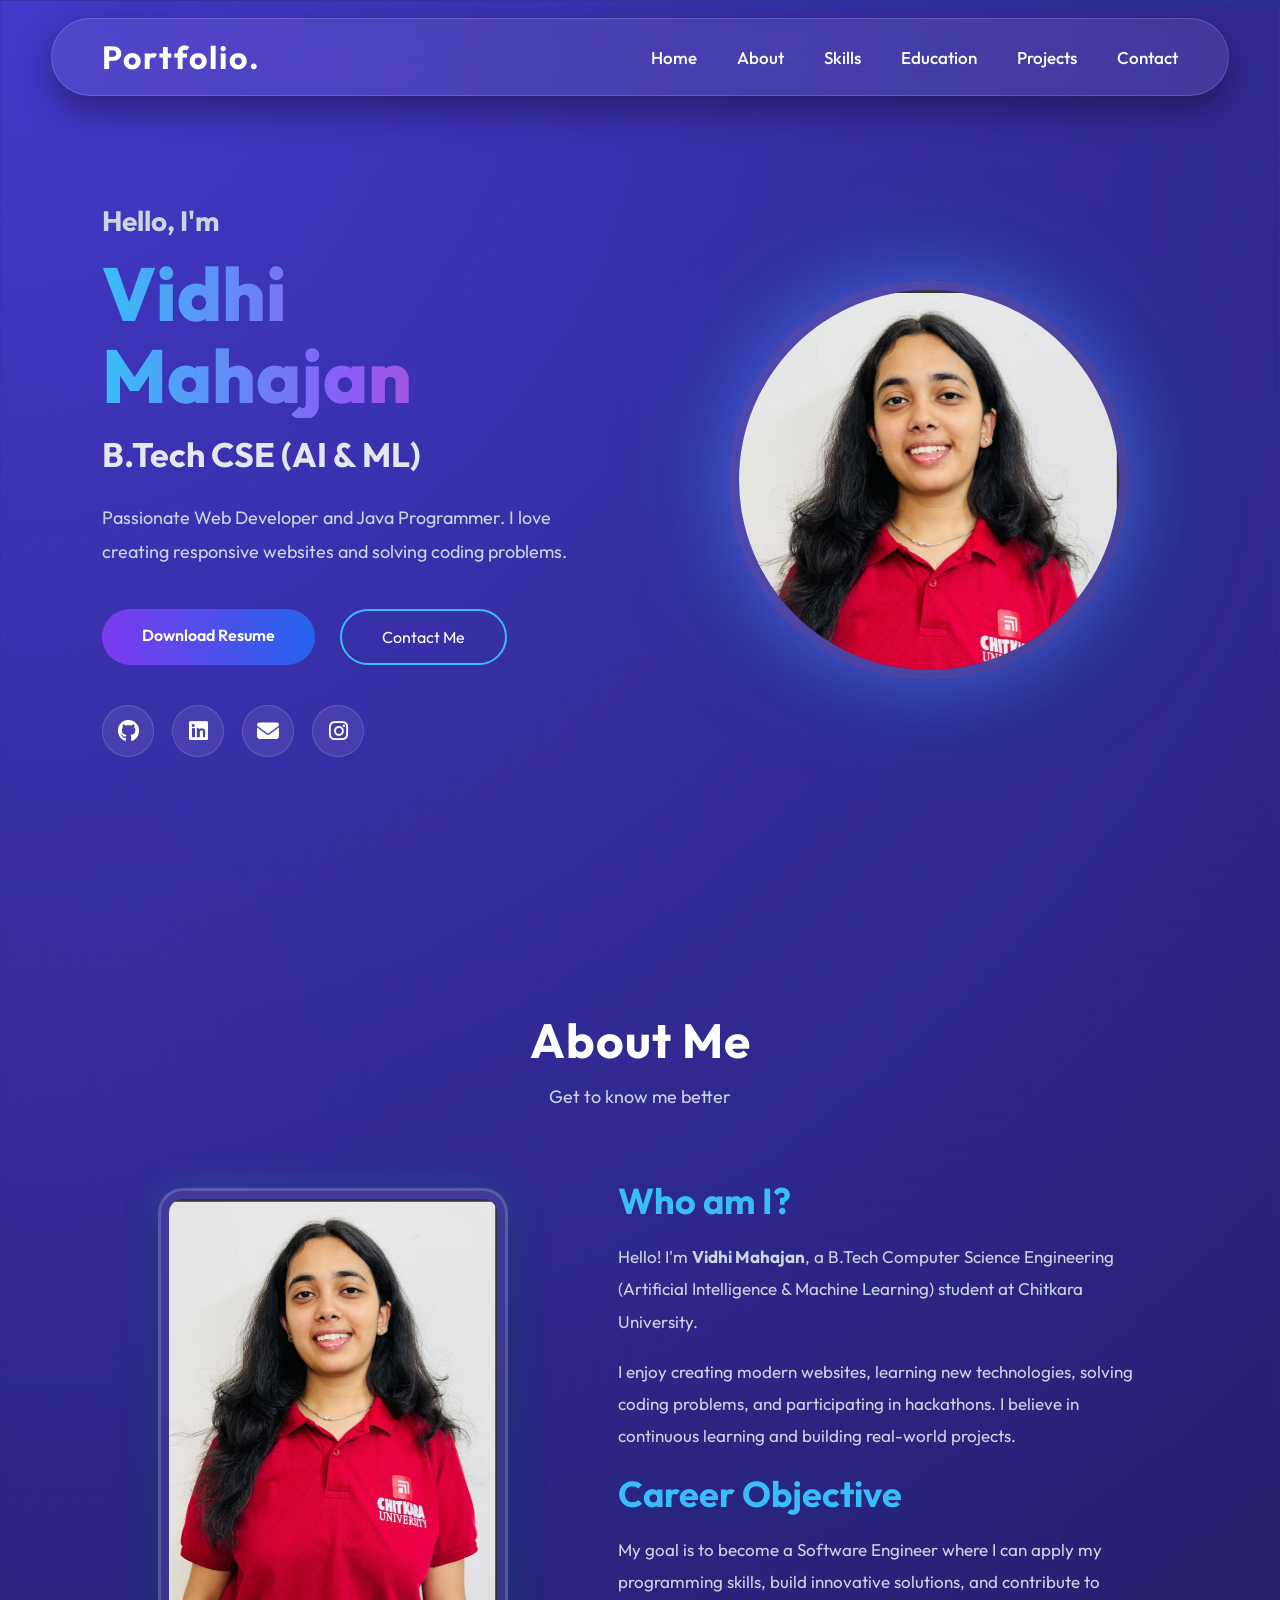
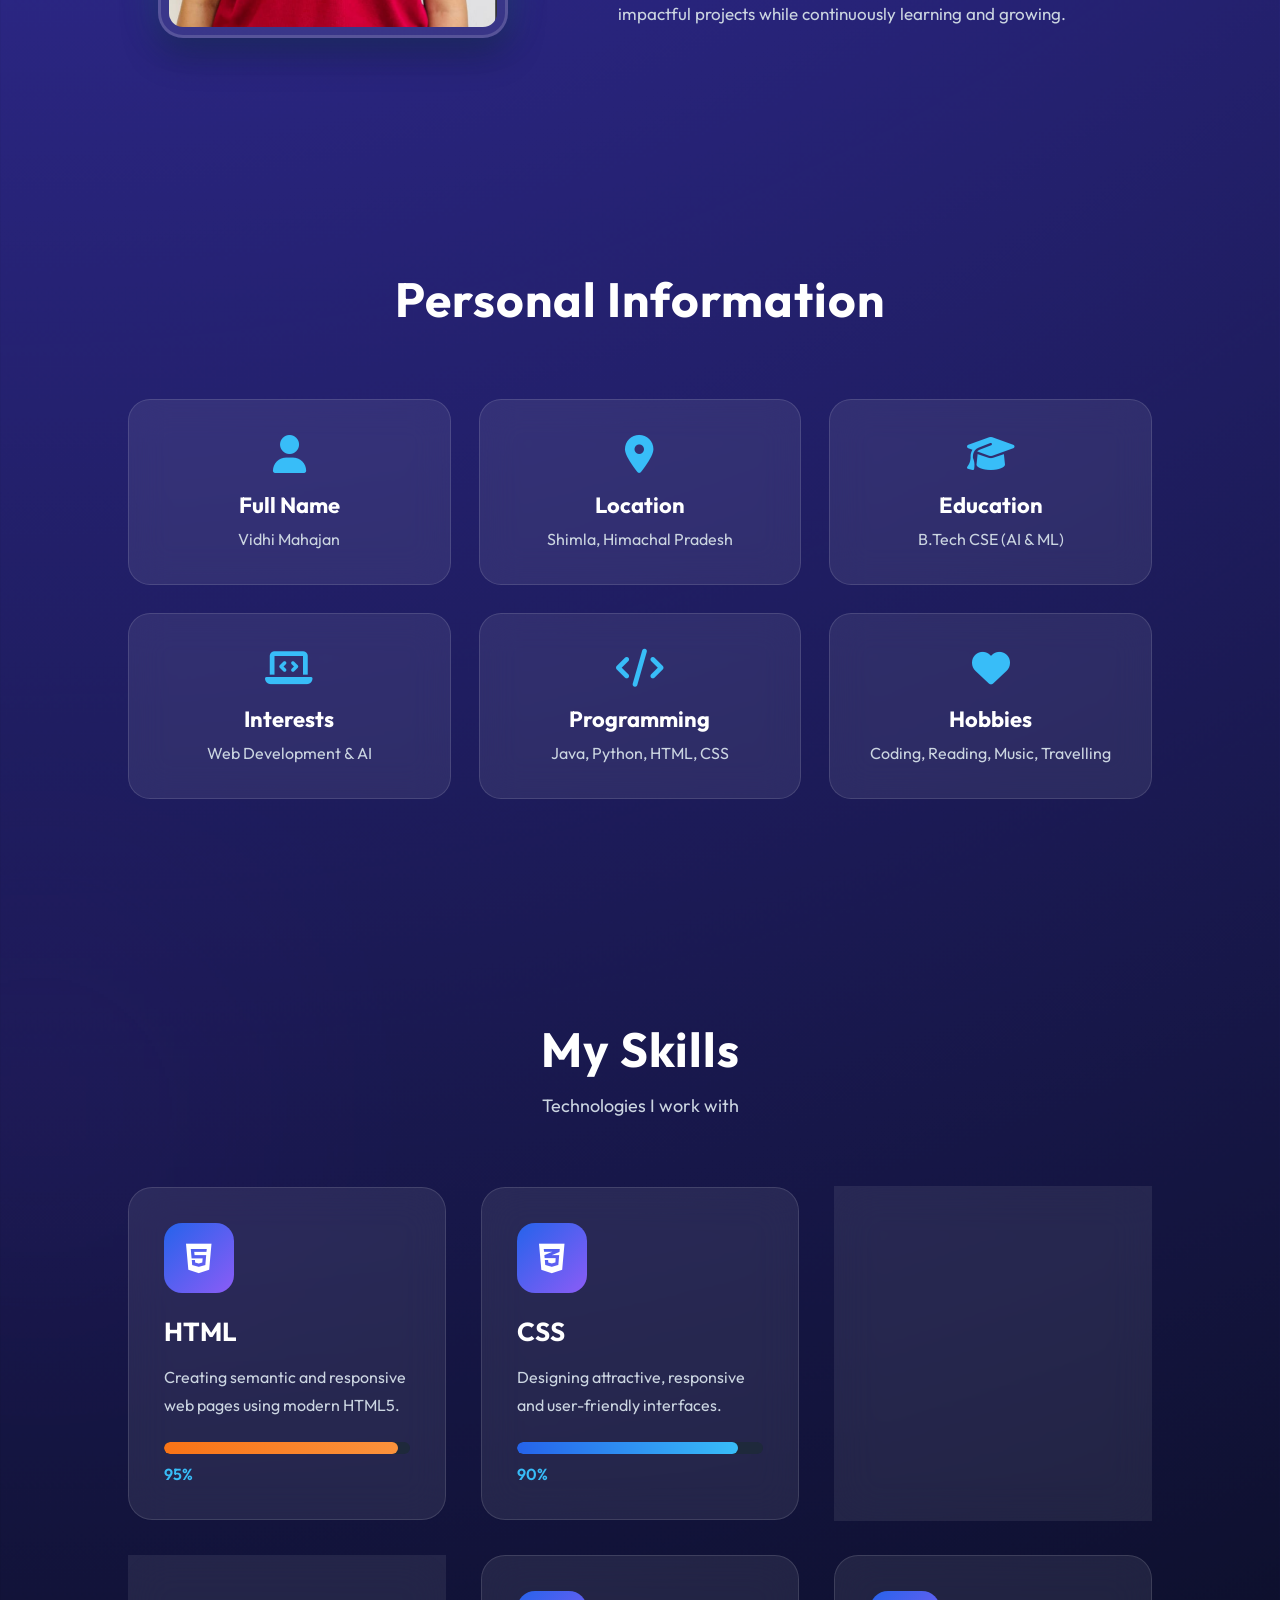
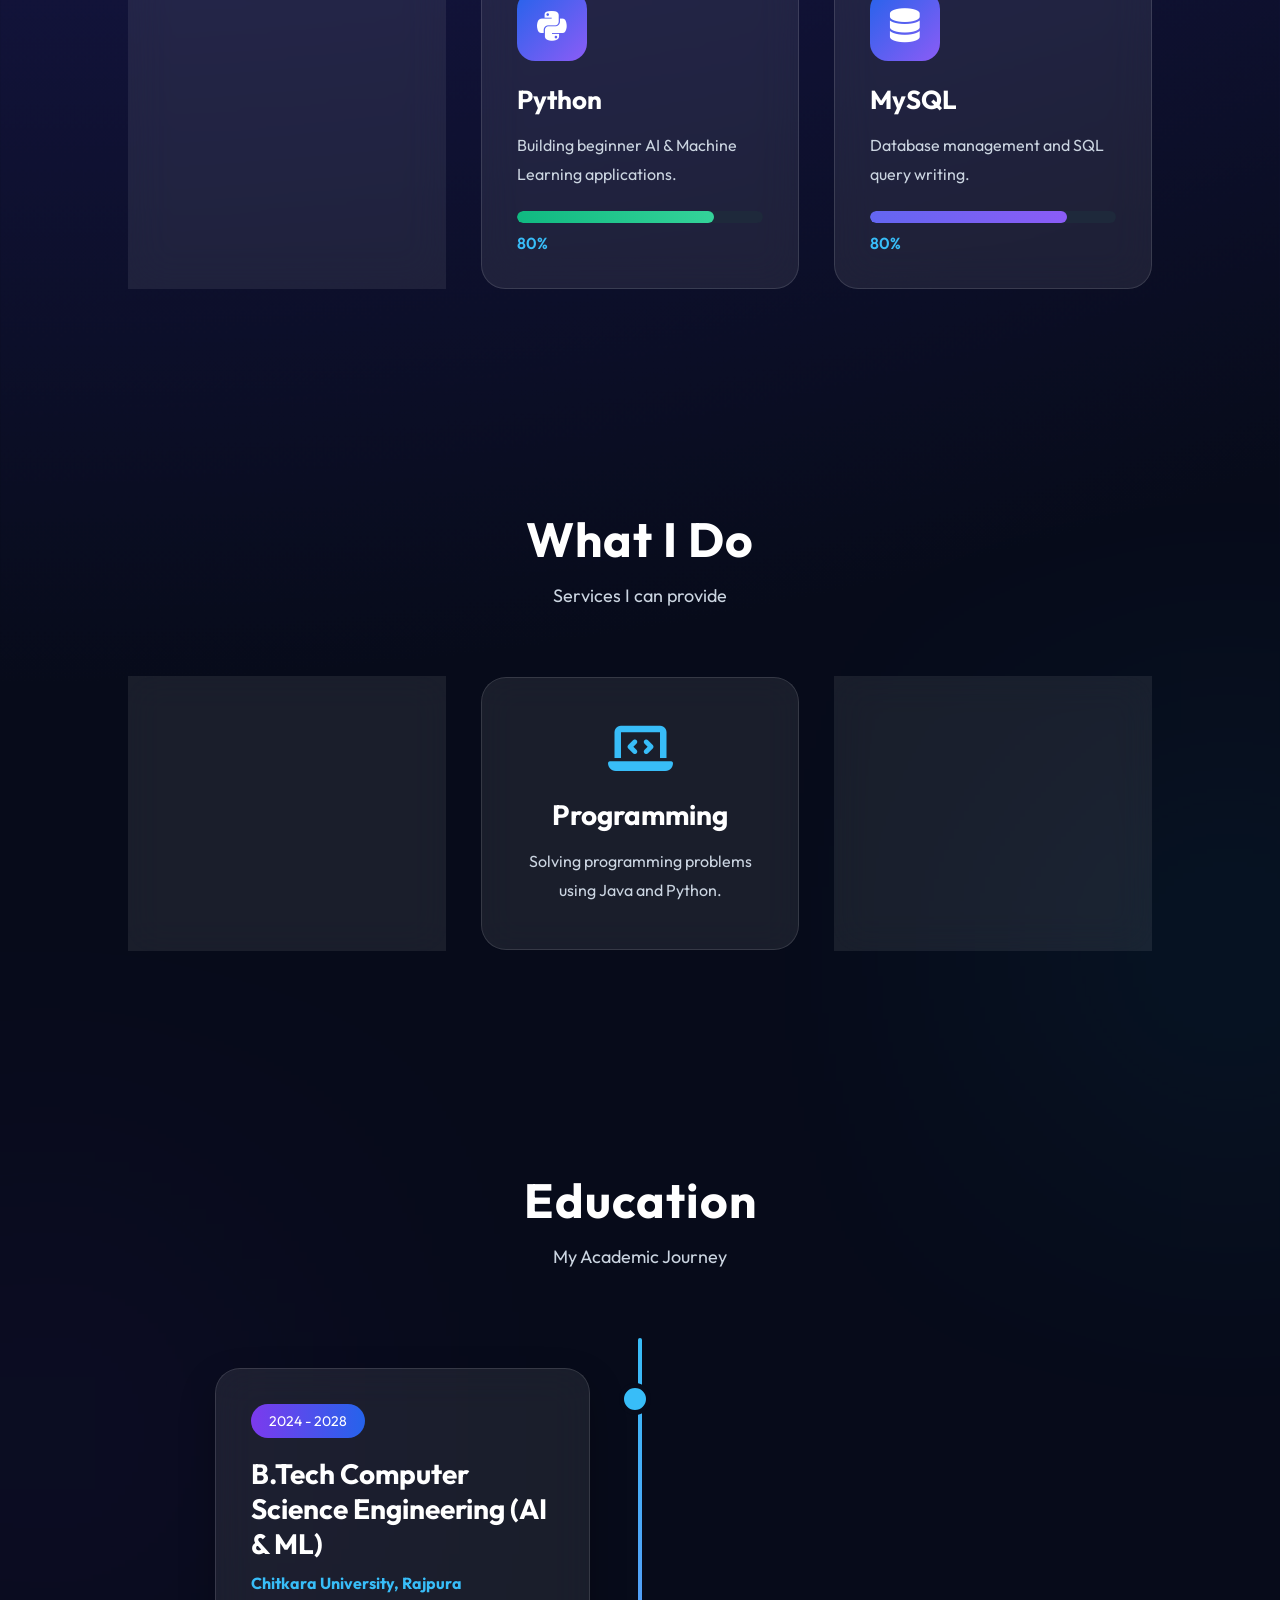
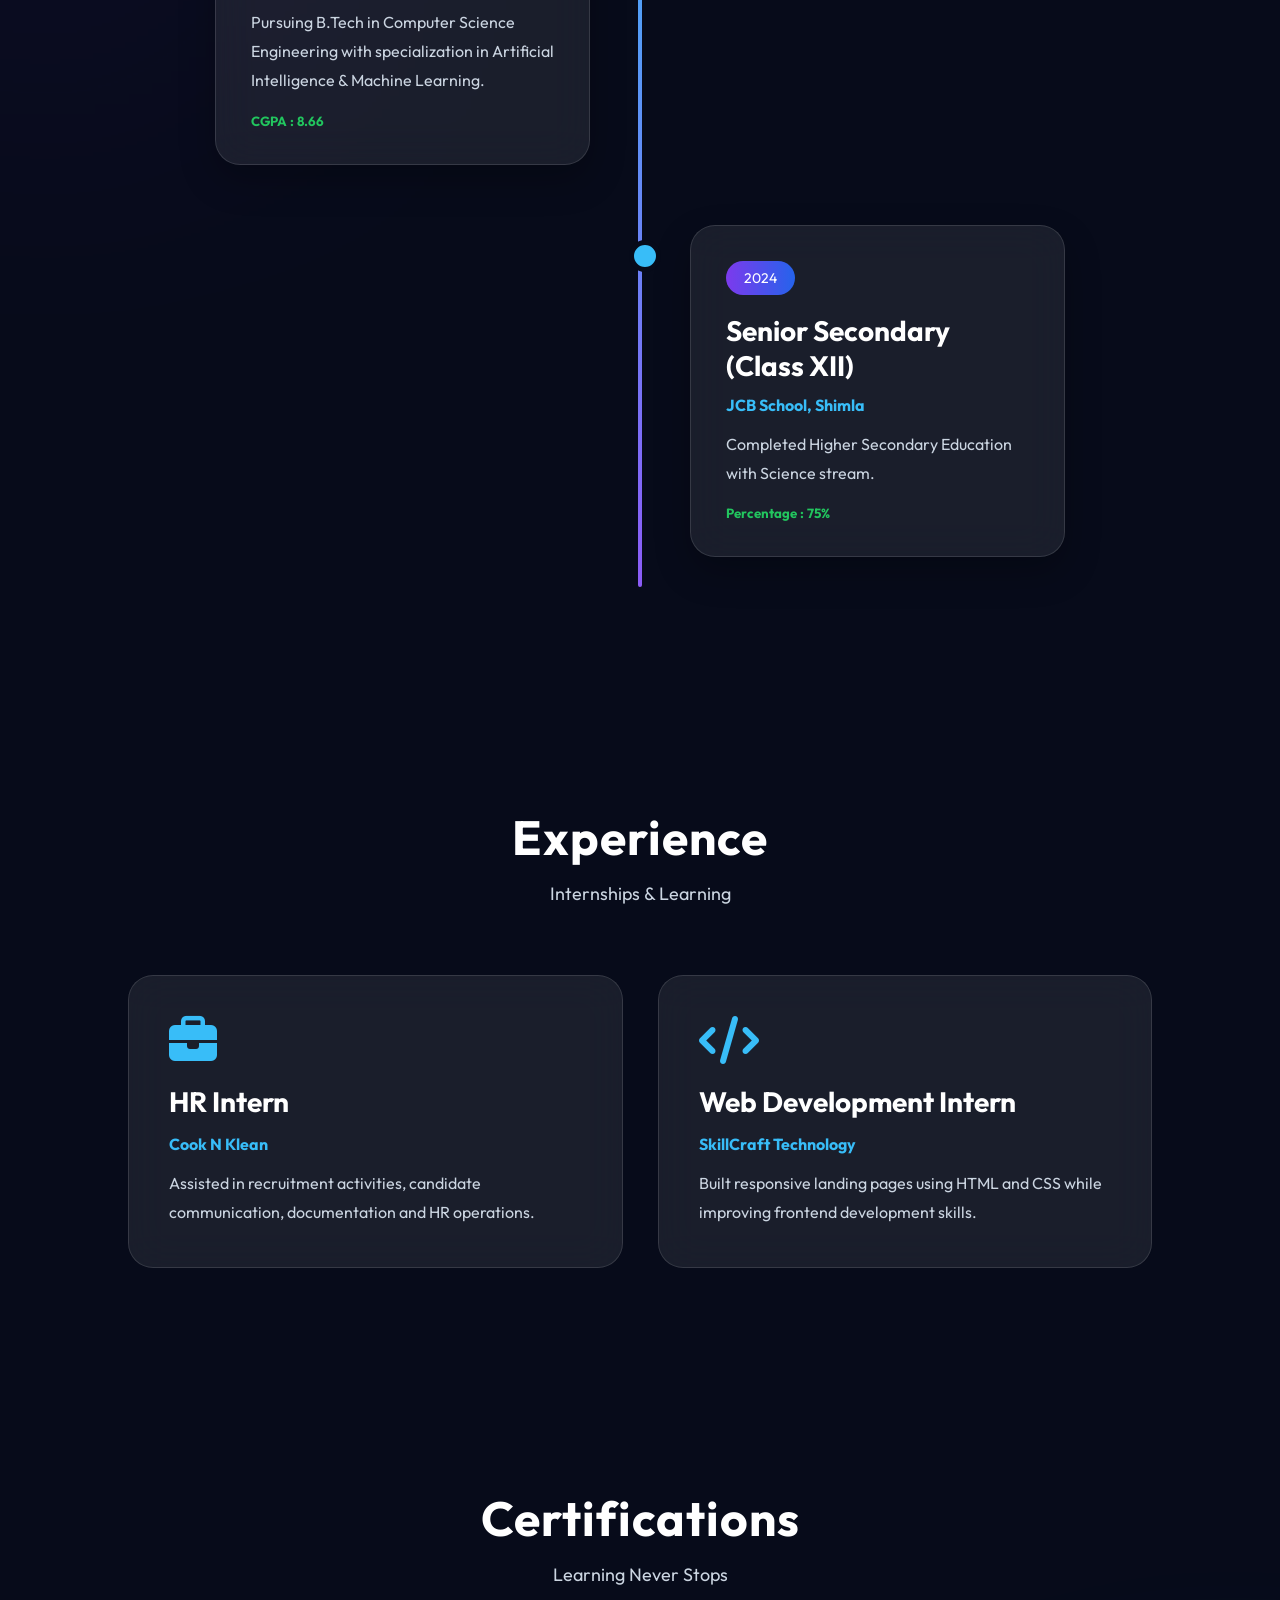
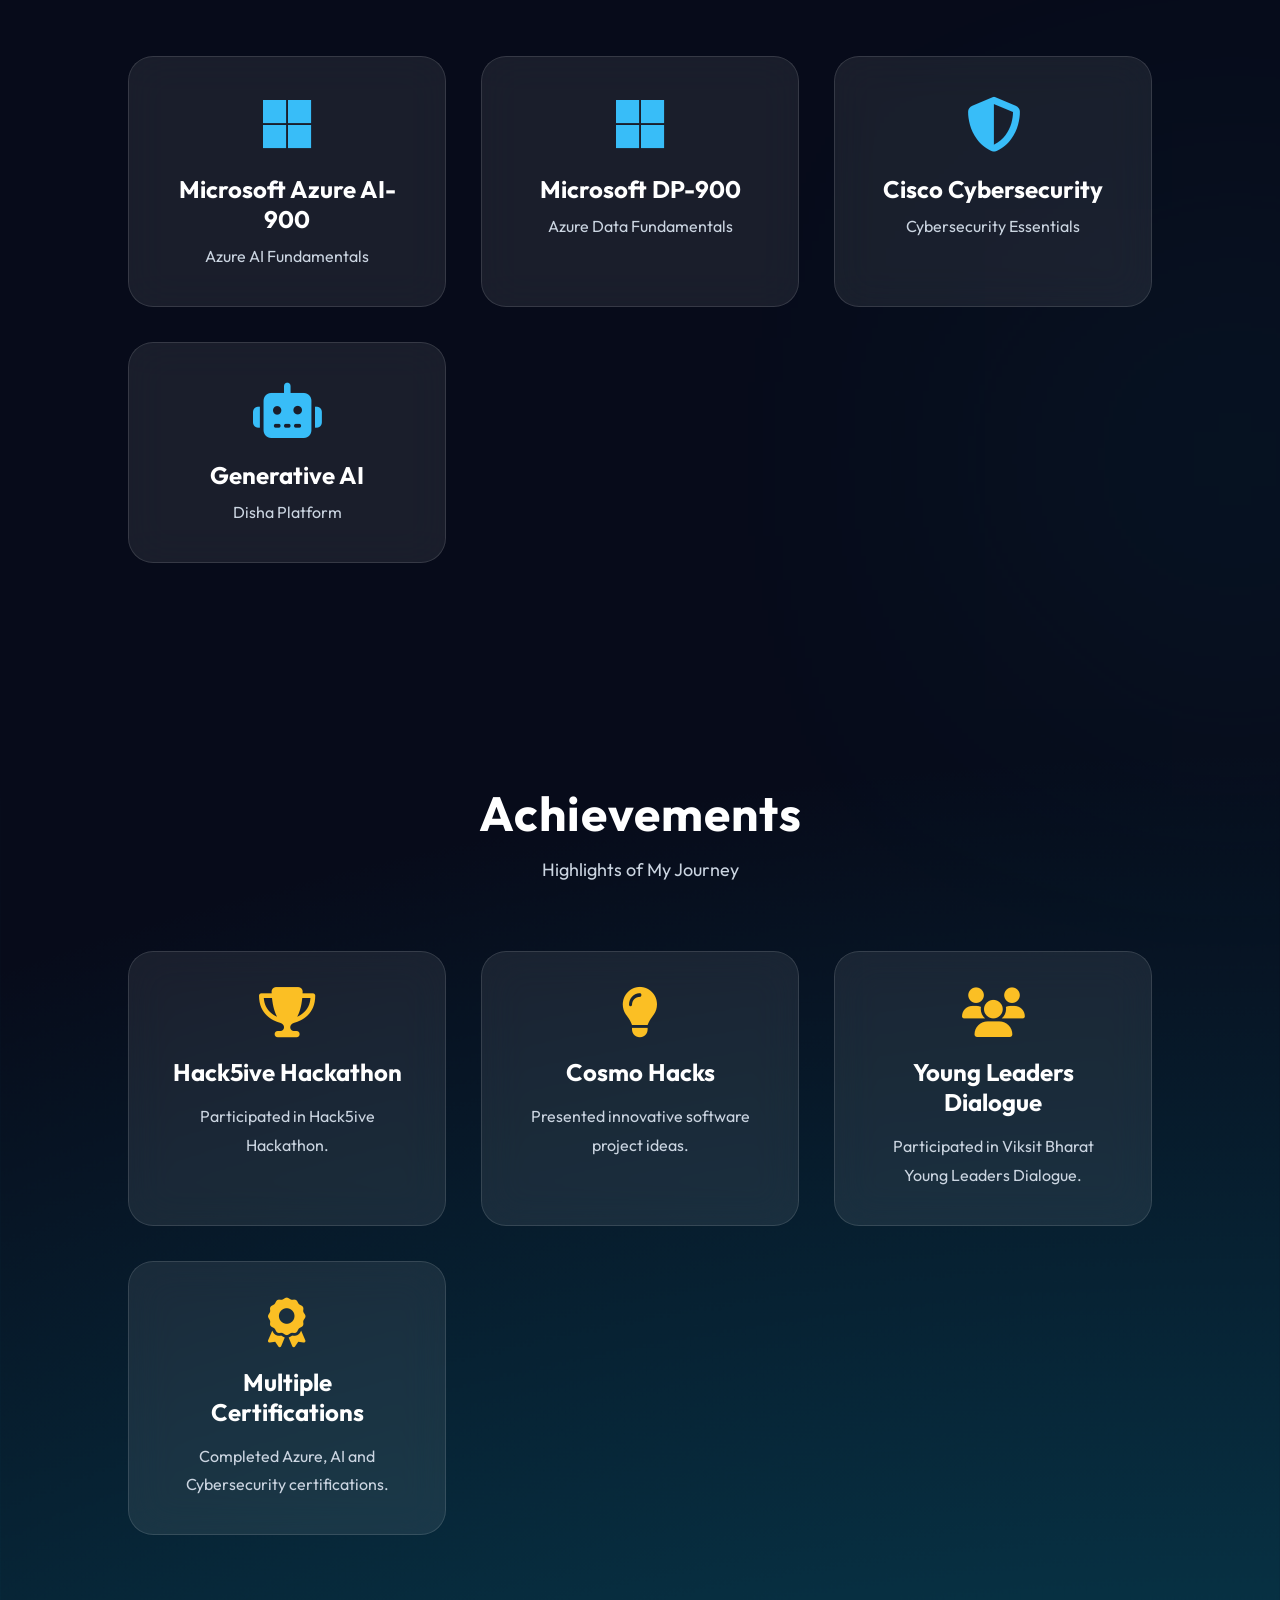
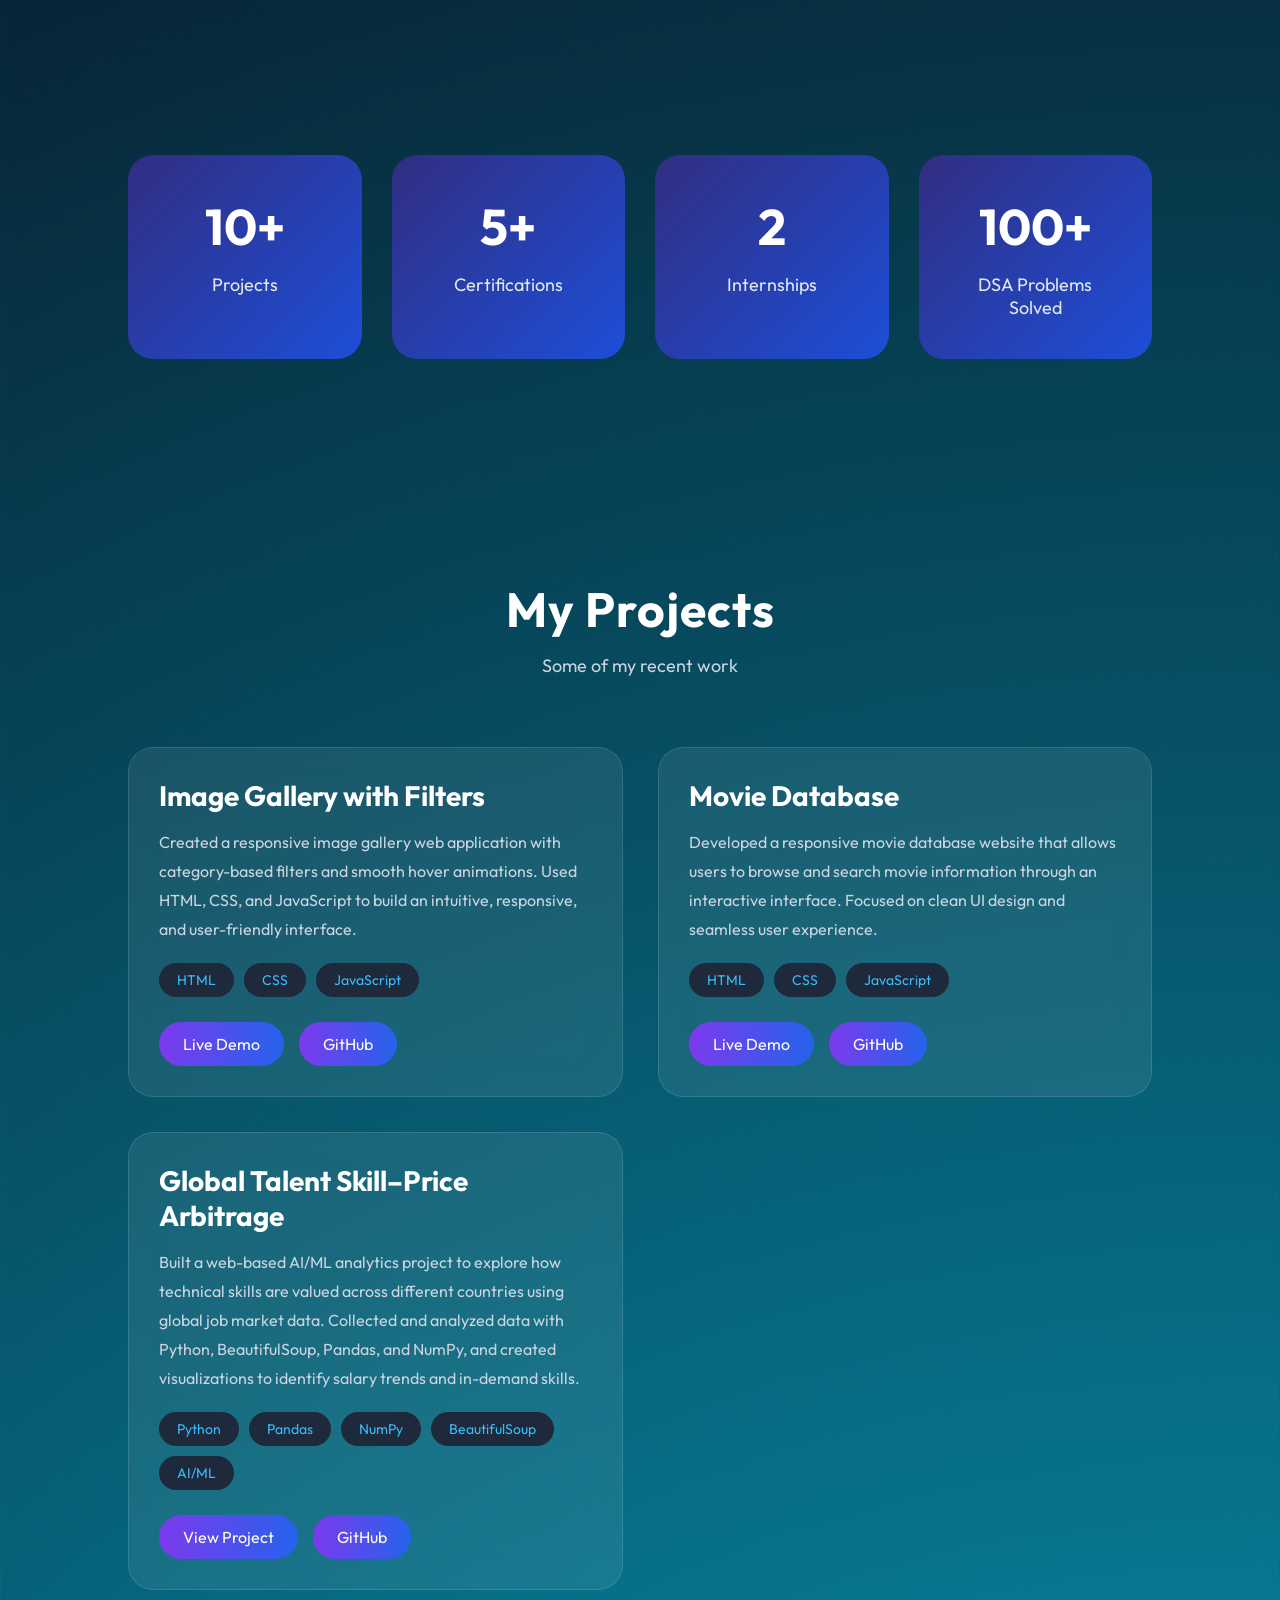
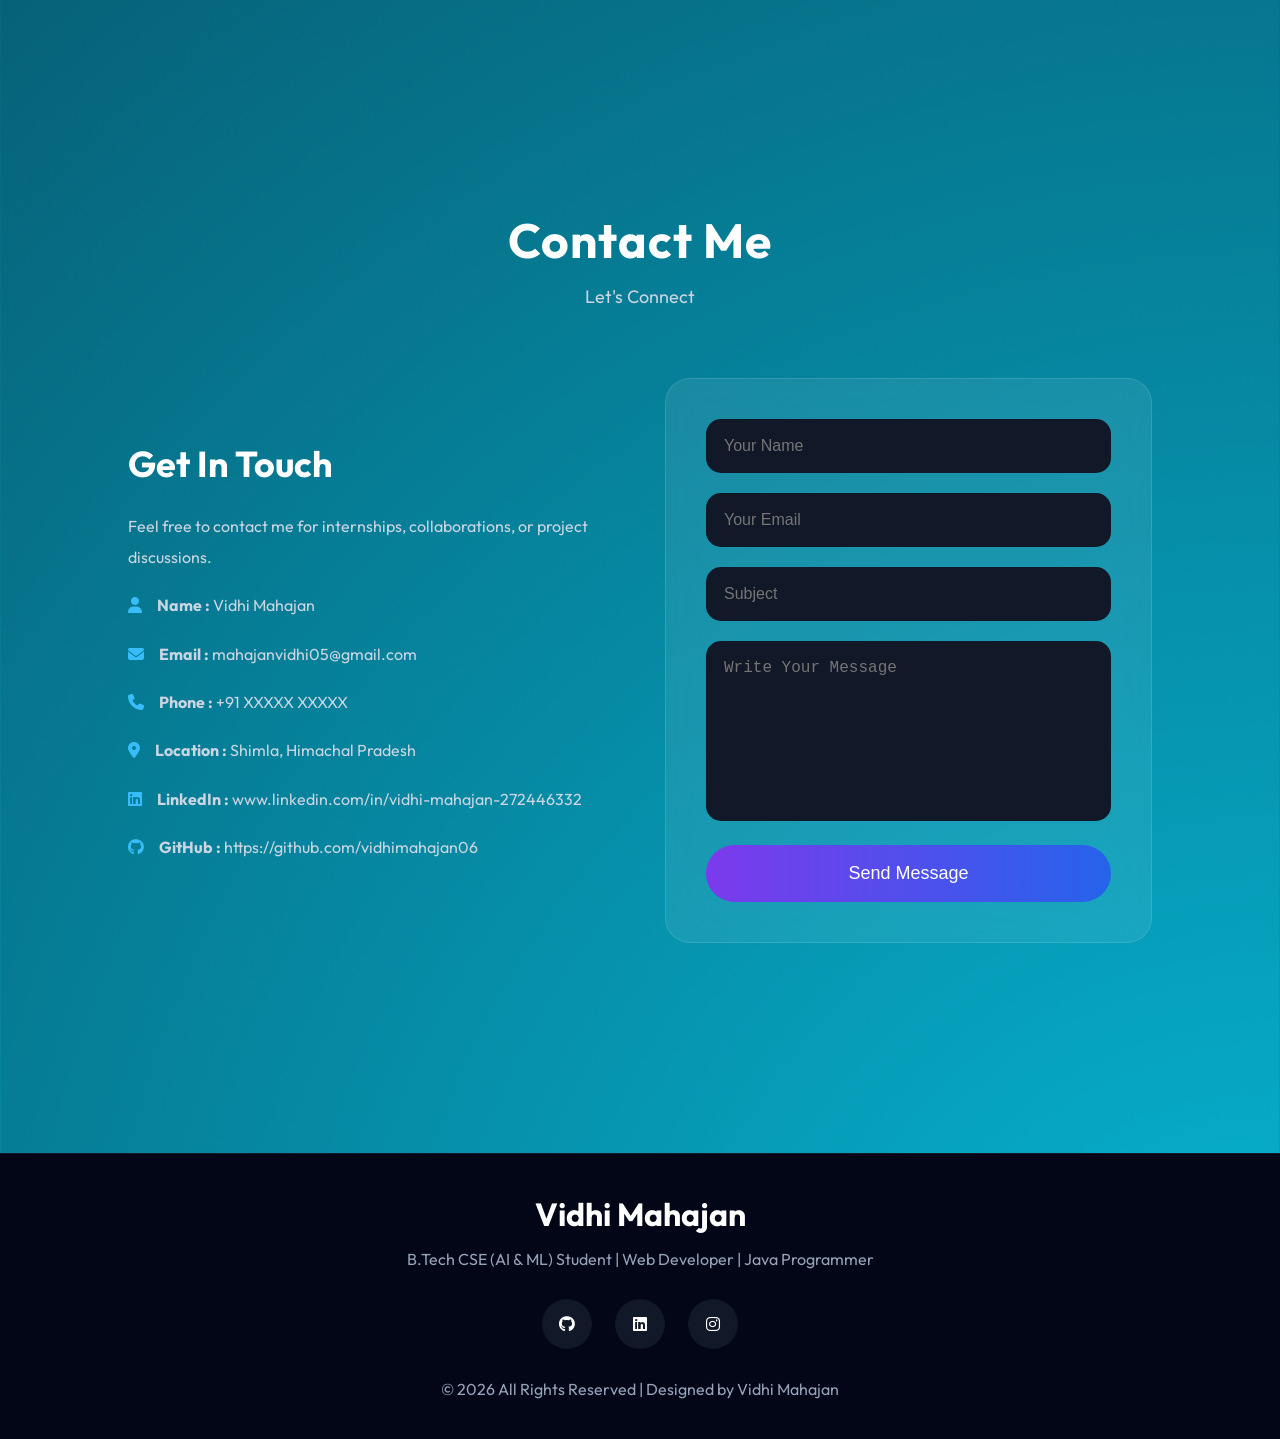
<file: Assignment/assignment1/index.html>
<!DOCTYPE html>
<html lang="en">
<head>
    <meta charset="UTF-8">
    <meta name="viewport" content="width=device-width, initial-scale=1.0">
    <title>Vidhi Mahajan | Portfolio</title>

    <!-- CSS -->
    <link rel="stylesheet" href="style.css">

    <!-- Google Font -->
    <link href="https://fonts.googleapis.com/css2?family=Poppins:wght@300;400;500;600;700&display=swap" rel="stylesheet">

    <!-- Font Awesome -->
    <link rel="stylesheet"
    href="https://cdnjs.cloudflare.com/ajax/libs/font-awesome/6.5.2/css/all.min.css">

</head>
<body>

<!-- ================= NAVBAR ================= -->

<header>

    <nav class="navbar">

        <h2 class="logo">Portfolio.</h2>

        <ul>

            <li><a href="#home">Home</a></li>

            <li><a href="#about">About</a></li>

            <li><a href="#skills">Skills</a></li>

            <li><a href="#education">Education</a></li>

            <li><a href="#projects">Projects</a></li>

            <li><a href="#contact">Contact</a></li>

        </ul>

    </nav>

</header>

<!-- ================= HERO ================= -->

<section class="hero" id="home">

<div class="hero-text">

<h3>Hello, I'm</h3>

<h1>Vidhi Mahajan</h1>

<h2>B.Tech CSE (AI & ML)</h2>

<p>

Passionate Web Developer and Java Programmer.
I love creating responsive websites and solving coding problems.

</p>

<div class="buttons">

<a href="resumedocx.pdf" class="btn">Download Resume</a>

<a href="#contact" class="btn2">Contact Me</a>

</div>

<div class="social">

<a href="#"><i class="fab fa-github"></i></a>

<a href="#"><i class="fab fa-linkedin"></i></a>

<a href="#"><i class="fas fa-envelope"></i></a>

<a href="#"><i class="fab fa-instagram"></i></a>

</div>

</div>

<div class="hero-image">

<img src="me2.png" alt="Profile">

</div>

</section>
<!-- ================= ABOUT SECTION ================= -->

<section class="about" id="about">

    <div class="section-title">
        <h2>About Me</h2>
        <p>Get to know me better</p>
    </div>

    <div class="about-container">

        <!-- Left Side -->
        <div class="about-image">

            <img src="me2.png" alt="Profile Picture">

        </div>

        <!-- Right Side -->
        <div class="about-content">

            <h3>Who am I?</h3>

            <p>
                Hello! I'm <strong>Vidhi Mahajan</strong>, a B.Tech Computer Science
                Engineering (Artificial Intelligence & Machine Learning) student at
                Chitkara University.
            </p>

            <p>
                I enjoy creating modern websites, learning new technologies,
                solving coding problems, and participating in hackathons.
                I believe in continuous learning and building real-world projects.
            </p>

            <h3>Career Objective</h3>

            <p>
                My goal is to become a Software Engineer where I can apply my
                programming skills, build innovative solutions, and contribute to
                impactful projects while continuously learning and growing.
            </p>

        </div>

    </div>

</section>

<!-- ================= PERSONAL INFORMATION ================= -->

<section class="info">

    <div class="section-title">
        <h2>Personal Information</h2>
    </div>

    <div class="info-container">

        <div class="info-box">
            <i class="fa-solid fa-user"></i>
            <h3>Full Name</h3>
            <p>Vidhi Mahajan</p>
        </div>

        <div class="info-box">
            <i class="fa-solid fa-location-dot"></i>
            <h3>Location</h3>
            <p>Shimla, Himachal Pradesh</p>
        </div>

        <div class="info-box">
            <i class="fa-solid fa-graduation-cap"></i>
            <h3>Education</h3>
            <p>B.Tech CSE (AI & ML)</p>
        </div>

        <div class="info-box">
            <i class="fa-solid fa-laptop-code"></i>
            <h3>Interests</h3>
            <p>Web Development & AI</p>
        </div>

        <div class="info-box">
            <i class="fa-solid fa-code"></i>
            <h3>Programming</h3>
            <p>Java, Python, HTML, CSS</p>
        </div>

        <div class="info-box">
            <i class="fa-solid fa-heart"></i>
            <h3>Hobbies</h3>
            <p>Coding, Reading, Music, Travelling</p>
        </div>

    </div>

</section>
<!-- ================= SKILLS SECTION ================= -->

<section class="skills" id="skills">

    <div class="section-title">
        <h2>My Skills</h2>
        <p>Technologies I work with</p>
    </div>

    <div class="skills-container">

        <!-- Skill 1 -->
        <div class="skill-card">

            <div class="skill-icon">
                <i class="fa-brands fa-html5"></i>
            </div>

            <h3>HTML</h3>

            <p>
                Creating semantic and responsive web pages using modern HTML5.
            </p>

            <div class="progress">
                <div class="html"></div>
            </div>

            <span>95%</span>

        </div>

        <!-- Skill 2 -->

        <div class="skill-card">

            <div class="skill-icon">
                <i class="fa-brands fa-css3-alt"></i>
            </div>

            <h3>CSS</h3>

            <p>
                Designing attractive, responsive and user-friendly interfaces.
            </p>

            <div class="progress">
                <div class="css"></div>
            </div>

            <span>90%</span>

        </div>

        <!-- Skill 3 -->

        <div class="skill-card">

            <div class="skill-icon">
                <i class="fa-brands fa-js"></i>
            </div>

            <h3>JavaScript</h3>

            <p>
                Learning JavaScript to build interactive websites.
            </p>

            <div class="progress">
                <div class="javascript"></div>
            </div>

            <span>75%</span>

        </div>

        <!-- Skill 4 -->

        <div class="skill-card">

            <div class="skill-icon">
                <i class="fa-brands fa-java"></i>
            </div>

            <h3>Java</h3>

            <p>
                Strong understanding of OOP concepts and Data Structures.
            </p>

            <div class="progress">
                <div class="java"></div>
            </div>

            <span>90%</span>

        </div>

        <!-- Skill 5 -->

        <div class="skill-card">

            <div class="skill-icon">
                <i class="fa-brands fa-python"></i>
            </div>

            <h3>Python</h3>

            <p>
                Building beginner AI & Machine Learning applications.
            </p>

            <div class="progress">
                <div class="python"></div>
            </div>

            <span>80%</span>

        </div>

        <!-- Skill 6 -->

        <div class="skill-card">

            <div class="skill-icon">
                <i class="fa-solid fa-database"></i>
            </div>

            <h3>MySQL</h3>

            <p>
                Database management and SQL query writing.
            </p>

            <div class="progress">
                <div class="mysql"></div>
            </div>

            <span>80%</span>

        </div>

    </div>

</section>
<!-- ================= SERVICES ================= -->

<section class="services">

    <div class="section-title">

        <h2>What I Do</h2>

        <p>Services I can provide</p>

    </div>

    <div class="service-container">

        <div class="service-card">

            <i class="fa-solid fa-code"></i>

            <h3>Web Development</h3>

            <p>
                Responsive and modern websites using HTML and CSS.
            </p>

        </div>

        <div class="service-card">

            <i class="fa-solid fa-laptop-code"></i>

            <h3>Programming</h3>

            <p>
                Solving programming problems using Java and Python.
            </p>

        </div>

        <div class="service-card">

            <i class="fa-solid fa-brain"></i>

            <h3>AI & ML</h3>

            <p>
                Learning Artificial Intelligence and Machine Learning concepts.
            </p>

        </div>

    </div>

</section>
<!-- ================= EDUCATION SECTION ================= -->

<section class="education" id="education">

    <div class="section-title">
        <h2>Education</h2>
        <p>My Academic Journey</p>
    </div>

    <div class="timeline">

        <div class="timeline-item">

            <div class="timeline-content">

                <span class="year">2024 - 2028</span>

                <h3>B.Tech Computer Science Engineering (AI & ML)</h3>

                <h4>Chitkara University, Rajpura</h4>

                <p>
                    Pursuing B.Tech in Computer Science Engineering with specialization in Artificial Intelligence & Machine Learning.
                </p>

                <h5>CGPA : 8.66</h5>

            </div>

        </div>

        <div class="timeline-item">

            <div class="timeline-content">

                <span class="year">2024</span>

                <h3>Senior Secondary (Class XII)</h3>

                <h4>JCB School, Shimla</h4>

                <p>
                    Completed Higher Secondary Education with Science stream.
                </p>

                <h5>Percentage : 75%</h5>

            </div>

        </div>

    </div>

</section>
<!-- ================= EXPERIENCE ================= -->

<section class="experience">

    <div class="section-title">
        <h2>Experience</h2>
        <p>Internships & Learning</p>
    </div>

    <div class="experience-container">

        <div class="experience-card">

            <i class="fa-solid fa-briefcase"></i>

            <h3>HR Intern</h3>

            <h4>Cook N Klean</h4>

            <p>
                Assisted in recruitment activities, candidate communication,
                documentation and HR operations.
            </p>

        </div>

        <div class="experience-card">

            <i class="fa-solid fa-code"></i>

            <h3>Web Development Intern</h3>

            <h4>SkillCraft Technology</h4>

            <p>
                Built responsive landing pages using HTML and CSS while
                improving frontend development skills.
            </p>

        </div>

    </div>

</section>
<!-- ================= CERTIFICATIONS ================= -->

<section class="certifications">

    <div class="section-title">

        <h2>Certifications</h2>

        <p>Learning Never Stops</p>

    </div>

    <div class="certificate-container">

        <div class="certificate-card">

            <i class="fa-brands fa-microsoft"></i>

            <h3>Microsoft Azure AI-900</h3>

            <p>Azure AI Fundamentals</p>

        </div>

        <div class="certificate-card">

            <i class="fa-brands fa-microsoft"></i>

            <h3>Microsoft DP-900</h3>

            <p>Azure Data Fundamentals</p>

        </div>

        <div class="certificate-card">

            <i class="fa-solid fa-shield-halved"></i>

            <h3>Cisco Cybersecurity</h3>

            <p>Cybersecurity Essentials</p>

        </div>

        <div class="certificate-card">

            <i class="fa-solid fa-robot"></i>

            <h3>Generative AI</h3>

            <p>Disha Platform</p>

        </div>

    </div>
    

</section>
<!-- ================= ACHIEVEMENTS ================= -->

<section class="achievements">

    <div class="section-title">

        <h2>Achievements</h2>

        <p>Highlights of My Journey</p>

    </div>

    <div class="achievement-container">

        <div class="achievement-card">

            <i class="fa-solid fa-trophy"></i>

            <h3>Hack5ive Hackathon</h3>

            <p>Participated in Hack5ive Hackathon.</p>

        </div>

        <div class="achievement-card">

            <i class="fa-solid fa-lightbulb"></i>

            <h3>Cosmo Hacks</h3>

            <p>Presented innovative software project ideas.</p>

        </div>

        <div class="achievement-card">

            <i class="fa-solid fa-users"></i>

            <h3>Young Leaders Dialogue</h3>

            <p>Participated in Viksit Bharat Young Leaders Dialogue.</p>

        </div>

        <div class="achievement-card">

            <i class="fa-solid fa-award"></i>

            <h3>Multiple Certifications</h3>

            <p>Completed Azure, AI and Cybersecurity certifications.</p>

        </div>

    </div>

</section>
<!-- ================= COUNTER SECTION ================= -->

<section class="counter">

    <div class="counter-box">

        <h2>10+</h2>

        <p>Projects</p>

    </div>

    <div class="counter-box">

        <h2>5+</h2>

        <p>Certifications</p>

    </div>

    <div class="counter-box">

        <h2>2</h2>

        <p>Internships</p>

    </div>

    <div class="counter-box">

        <h2>100+</h2>

        <p>DSA Problems Solved</p>

    </div>

</section>
<!-- ================= PROJECTS ================= -->

<!-- ================= PROJECTS ================= -->

<section class="projects" id="projects">

    <div class="section-title">
        <h2>My Projects</h2>
        <p>Some of my recent work</p>
    </div>

    <div class="projects-container">

        <!-- Project 1 -->
        <div class="project-card">

            <div class="project-content">

                <h3>Image Gallery with Filters</h3>

                <p>
                    Created a responsive image gallery web application with category-based filters and smooth hover animations. Used HTML, CSS, and JavaScript to build an intuitive, responsive, and user-friendly interface.
                </p>

                <div class="project-tags">
                    <span>HTML</span>
                    <span>CSS</span>
                    <span>JavaScript</span>
                </div>

                <div class="project-buttons">
                    <a href="#">Live Demo</a>
                    <a href="#">GitHub</a>
                </div>

            </div>

        </div>

        <!-- Project 2 -->
        <div class="project-card">

            <div class="project-content">

                <h3>Movie Database</h3>

                <p>
                    Developed a responsive movie database website that allows users to browse and search movie information through an interactive interface. Focused on clean UI design and seamless user experience.
                </p>

                <div class="project-tags">
                    <span>HTML</span>
                    <span>CSS</span>
                    <span>JavaScript</span>
                </div>

                <div class="project-buttons">
                    <a href="#">Live Demo</a>
                    <a href="https://github.com/Rohit12-web/Movie-Database-TMDB-">GitHub</a>
                </div>

            </div>

        </div>

        <!-- Project 3 -->
        <div class="project-card">

            <div class="project-content">

                <h3>Global Talent Skill–Price Arbitrage</h3>

                <p>
                    Built a web-based AI/ML analytics project to explore how technical skills are valued across different countries using global job market data. Collected and analyzed data with Python, BeautifulSoup, Pandas, and NumPy, and created visualizations to identify salary trends and in-demand skills.
                </p>

                <div class="project-tags">
                    <span>Python</span>
                    <span>Pandas</span>
                    <span>NumPy</span>
                    <span>BeautifulSoup</span>
                    <span>AI/ML</span>
                </div>

                <div class="project-buttons">
                    <a href="#">View Project</a>
                    <a href="#">GitHub</a>
                </div>

            </div>

        </div>

    </div>

</section>
<!-- ================= CONTACT ================= -->

<section class="contact" id="contact">

    <div class="section-title">
        <h2>Contact Me</h2>
        <p>Let's Connect</p>
    </div>

    <div class="contact-container">

        <!-- Left Side -->

        <div class="contact-info">

            <h3>Get In Touch</h3>

            <p>
                Feel free to contact me for internships, collaborations, or project discussions.
            </p>

            <p>
                <i class="fa-solid fa-user"></i>
                <strong>Name :</strong> Vidhi Mahajan
            </p>

            <p>
                <i class="fa-solid fa-envelope"></i>
                <strong>Email :</strong>
                mahajanvidhi05@gmail.com
            </p>

            <p>
                <i class="fa-solid fa-phone"></i>
                <strong>Phone :</strong>
                +91 XXXXX XXXXX
            </p>

            <p>
                <i class="fa-solid fa-location-dot"></i>
                <strong>Location :</strong>
                Shimla, Himachal Pradesh
            </p>

            <p>
                <i class="fab fa-linkedin"></i>
                <strong>LinkedIn :</strong>
                www.linkedin.com/in/vidhi-mahajan-272446332
            </p>

            <p>
                <i class="fab fa-github"></i>
                <strong>GitHub :</strong>
                https://github.com/vidhimahajan06
            </p>

        </div>

        <!-- Right Side -->

        <div class="contact-form">

            <form>

                <input type="text" placeholder="Your Name" required>

                <input type="email" placeholder="Your Email" required>

                <input type="text" placeholder="Subject">

                <textarea placeholder="Write Your Message"></textarea>

                <button type="submit">

                    Send Message

                </button>

            </form>

        </div>

    </div>

</section>
<!-- ================= FOOTER ================= -->

<footer>

    <h2>Vidhi Mahajan</h2>

    <p>
        B.Tech CSE (AI & ML) Student | Web Developer | Java Programmer
    </p>

    <div class="footer-social">

        <a href="#">
            <i class="fab fa-github"></i>
        </a>

        <a href="#">
            <i class="fab fa-linkedin"></i>
        </a>

        <a href="#">
            <i class="fab fa-instagram"></i>
        </a>

    </div>

    <p>
        © 2026 All Rights Reserved | Designed by Vidhi Mahajan
    </p>

</footer>

</body>
</html>
</file>
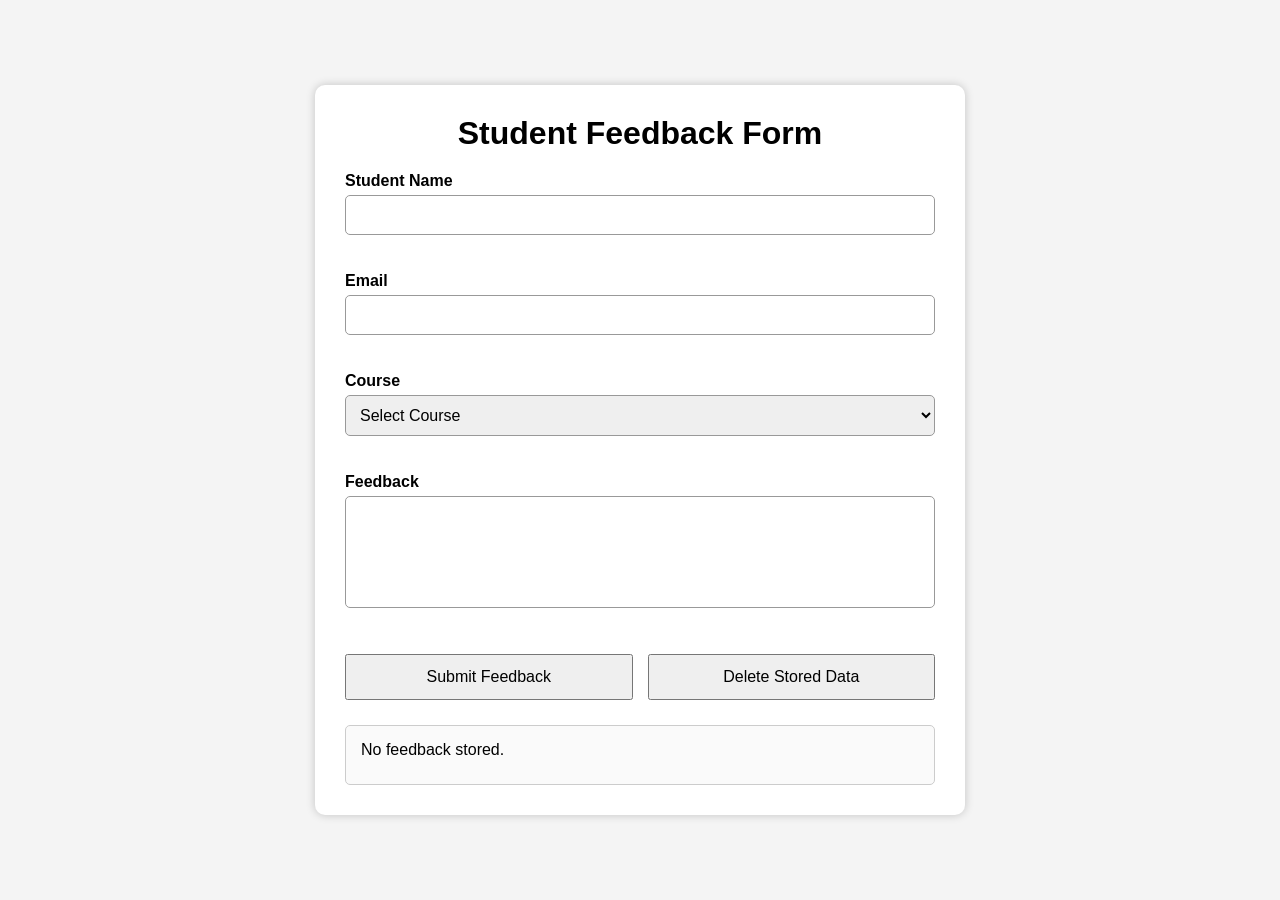
<file: Assignment/Assignment3/index.html>
<!DOCTYPE html>
<html lang="en">
<head>
    <meta charset="UTF-8">
    <meta name="viewport" content="width=device-width, initial-scale=1.0">
    <title>Student Feedback Form</title>
    <link rel="stylesheet" href="style.css">
</head>
<body>

<div class="container">

    <h1>Student Feedback Form</h1>

    <form id="feedbackForm">

        <label>Student Name</label>
        <input type="text" id="name">
        <small class="error" id="nameError"></small>

        <label>Email</label>
        <input type="email" id="email">
        <small class="error" id="emailError"></small>

        <label>Course</label>
        <select id="course">
            <option value="">Select Course</option>
            <option>Java</option>
            <option>Python</option>
            <option>Web Development</option>
            <option>AI & ML</option>
        </select>
        <small class="error" id="courseError"></small>

        <label>Feedback</label>
        <textarea id="feedback" rows="5"></textarea>
        <small class="error" id="feedbackError"></small>

        <div class="buttons">
            <button type="submit">Submit Feedback</button>
            <button type="button" id="deleteBtn">Delete Stored Data</button>
        </div>

    </form>

    <h3 id="sessionUser"></h3>

    <div id="storedData">
        <p>No feedback stored.</p>
    </div>

</div>

<script src="script.js"></script>

</body>
</html>
</file>
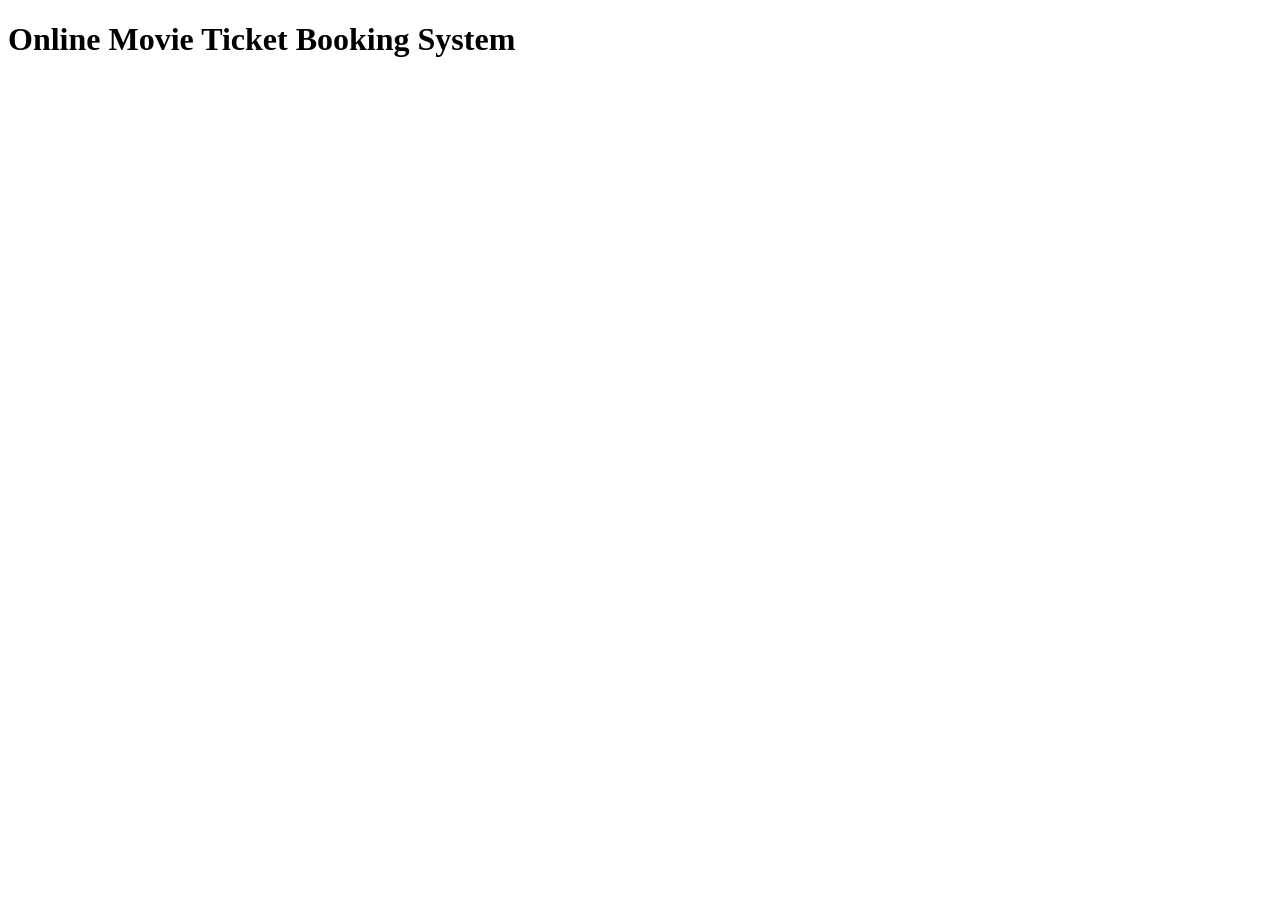
<file: Assignment/Assignment4/index.html>
<!DOCTYPE html>
<html>
<head>
    <title>Online Movie Ticket Booking System</title>
</head>

<body>

    <h1>Online Movie Ticket Booking System</h1>

    <script>

        console.log("1. Checking Seat Availability...");

        let booking = new Promise(function(resolve, reject) {

            setTimeout(function() {

                let seatsAvailable = true;

                if (seatsAvailable) {
                    resolve("1. Seats Available");
                } else {
                    reject("No Seats Available");
                }

            }, 2000);

        });


        // Promise Chaining

        booking

            // First .then()
            .then(function(message) {

                console.log(message);

                return "2. Payment Processed Successfully";

            })


            // Second .then()
            .then(function(message) {

                console.log(message);

                return "3. Booking Confirmed Successfully";

            })


            // Third .then()
            .then(function(message) {

                console.log(message);

                return "4. Movie Ticket Generated";

            })


            // Fourth .then()
            .then(function(message) {

                console.log(message);

                console.log("Movie Ticket Booking Completed!");

            })


            // Handling Errors
            .catch(function(error) {

                console.log("Error:", error);

            });

    </script>

</body>
</html>
</file>
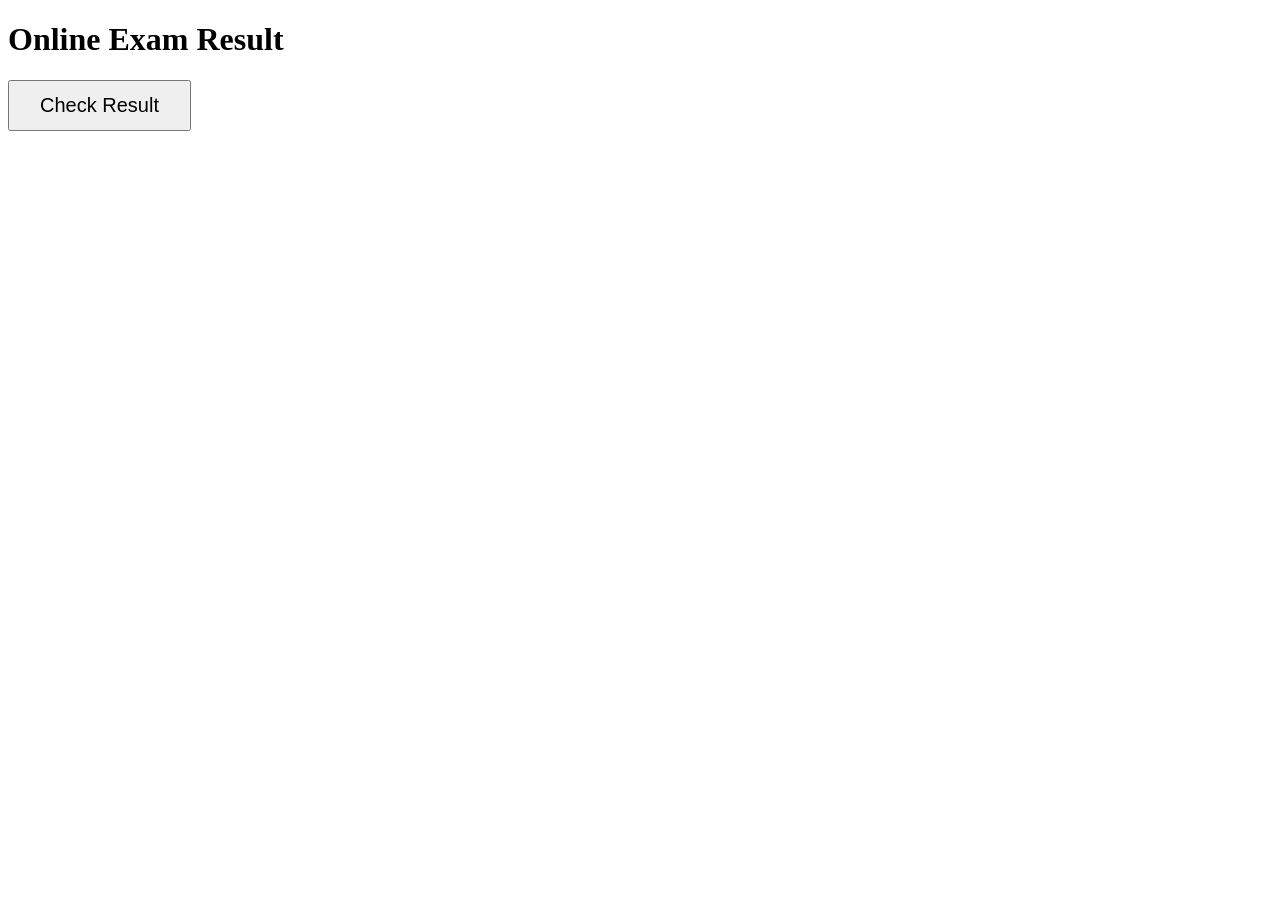
<file: Assignment/Assignment5/index.html>
<!DOCTYPE html>
<html>
<head>
    <title>Online Exam Result System</title>

    <style>
        .result-btn {
            font-size: 20px;
            padding: 12px 30px;
            cursor: pointer;
        }
    </style>
</head>

<body>

    <h1>Online Exam Result</h1>

    <!-- Button to check the result -->
    <button onclick="checkResult()" class="result-btn">
        Check Result
    </button>

    <!-- Area to display the result -->
    <p id="result"></p>


    <script>

        // Promise
        function calculateResult() {

            return new Promise(function(resolve, reject) {

                // setTimeout() creates a 3-second delay
                setTimeout(function() {

                    // resolve() means the Promise completed successfully
                    resolve("Your result is ready! You scored 85 marks.");

                }, 3000);

            });
        }


        // async function allows us to use await
        async function checkResult() {

            // Show message immediately
            document.getElementById("result").innerHTML =
                "Calculating your result...";

            // await waits for the Promise to complete
            let result = await calculateResult();

            // Display the result after 3 seconds
            document.getElementById("result").innerHTML = result;

        }

    </script>

</body>
</html>
</file>
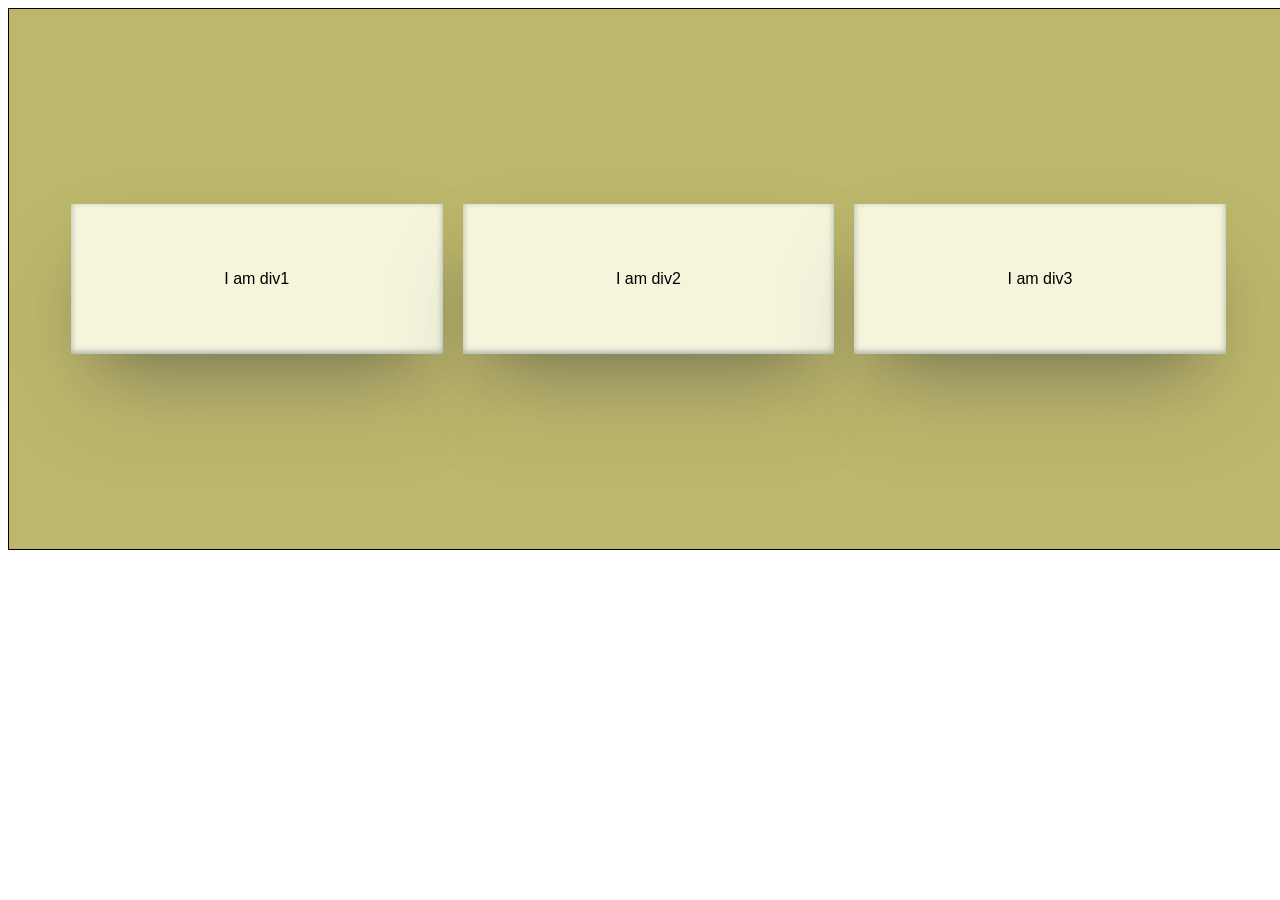
<file: phase_01_htmlcssjs/day_01/index.html>
<!DOCTYPE html>
<html lang="en">
<head>
    <meta charset="UTF-8">
    <meta name="viewport" content="width=device-width, initial-scale=1.0">
    <title>Document</title>
    <link rel="stylesheet" href="">
    <style>
        #container{
            border: 1px solid black;
            width: 98%;
            margin: auto;
            height: 500px;
            padding: 20px;
            display: flex;
            align-items: center;
            justify-content: center;
            gap: 20px;
            background-color: darkkhaki;
            
        }
        #container > div{
            
            height: 150px;
            width: 30%;
            display: flex;
            justify-content: center;
            align-items: center;
            background-color: beige;
            box-shadow: rgba(50, 50, 93, 0.25) 0px 50px 100px -20px, rgba(0, 0, 0, 0.3) 0px 30px 60px -30px, rgba(10, 37, 64, 0.35) 0px -2px 6px 0px inset;
        }
    </style>
</head>
<body>
    <div id="container">
    <div style="font-family: 'Franklin Gothic Medium', 'Arial Narrow', Arial, sans-serif;">I am div1</div>
    <div style="font-family: 'Franklin Gothic Medium', 'Arial Narrow', Arial, sans-serif;">I am div2</div>
    <div style="font-family: 'Franklin Gothic Medium', 'Arial Narrow', Arial, sans-serif;">I am div3</div>
    </div>
</body>
</html>
</file>
<file: Assignment/assignment1/style.css>
/*==================================================
            GOOGLE FONT
==================================================*/
@import url('https://fonts.googleapis.com/css2?family=Outfit:wght@300;400;500;600;700;800&display=swap');

/*==================================================
            RESET
==================================================*/

*{
    margin:0;
    padding:0;
    box-sizing:border-box;
    scroll-behavior:smooth;
}

html{
    scroll-behavior:smooth;
}

body{

    font-family:'Outfit',sans-serif;

    color:#fff;

    overflow-x:hidden;

    background:
    radial-gradient(circle at top left,#4338ca 0%,transparent 35%),
    radial-gradient(circle at bottom right,#06b6d4 0%,transparent 35%),
    #070B1A;

}

/*==================================================
        CUSTOM SCROLLBAR
==================================================*/

::-webkit-scrollbar{

    width:10px;

}

::-webkit-scrollbar-track{

    background:#111827;

}

::-webkit-scrollbar-thumb{

    background:#6366F1;

    border-radius:30px;

}

::-webkit-scrollbar-thumb:hover{

    background:#8B5CF6;

}

/*==================================================
            COMMON
==================================================*/

section{

    padding:110px 10%;

}

.section-title{

    text-align:center;

    margin-bottom:70px;

}

.section-title h2{

    font-size:48px;

    font-weight:700;

    letter-spacing:1px;

    margin-bottom:15px;

}

.section-title p{

    color:#CBD5E1;

    font-size:18px;

}

/*==================================================
            NAVBAR
==================================================*/

header{

    position:fixed;

    top:0;

    width:100%;

    display:flex;

    justify-content:center;

    z-index:999;

    padding-top:18px;

}

.navbar{

    width:92%;

    display:flex;

    justify-content:space-between;

    align-items:center;

    padding:18px 50px;

    border-radius:60px;

    background:rgba(255,255,255,.08);

    backdrop-filter:blur(20px);

    border:1px solid rgba(255,255,255,.15);

    box-shadow:0 15px 35px rgba(0,0,0,.35);

}

.logo{

    font-size:32px;

    font-weight:700;

    letter-spacing:2px;

    color:white;

}

/*==================================================
            NAV LINKS
==================================================*/

.navbar ul{

    display:flex;

    list-style:none;

}

.navbar ul li{

    margin-left:40px;

}

.navbar ul li a{

    color:white;

    text-decoration:none;

    font-size:17px;

    font-weight:500;

    transition:.4s;

    position:relative;

}

.navbar ul li a::after{

    content:"";

    width:0;

    height:3px;

    position:absolute;

    left:0;

    bottom:-8px;

    background:#38BDF8;

    border-radius:20px;

    transition:.4s;

}

.navbar ul li a:hover::after{

    width:100%;

}

.navbar ul li a:hover{

    color:#38BDF8;

}

/*==================================================
                HERO
==================================================*/

/*================ HERO =================*/

.hero{
    min-height:100vh;
    max-width:1300px;
    margin:0 auto;
    padding:120px 8% 60px;
    display:flex;
    justify-content:space-between;
    align-items:center;
    gap:80px;
}

.hero-text{
    flex:1;
}

.hero-text h3{
    font-size:28px;
    color:#CBD5E1;
    margin-bottom:15px;
}

.hero-text h1{
    font-size:75px;
    line-height:1.1;
    font-weight:800;
    margin-bottom:15px;
    background:linear-gradient(90deg,#38BDF8,#8B5CF6,#EC4899);
    -webkit-background-clip:text;
    color:transparent;
}

.hero-text h2{
    font-size:34px;
    color:#E2E8F0;
    margin-bottom:25px;
}

.hero-text p{
    max-width:560px;
    color:#CBD5E1;
    font-size:18px;
    line-height:1.9;
    margin-bottom:40px;
}

/*=============== HERO IMAGE ===============*/

.hero-image{
    flex:1;
    display:flex;
    justify-content:center;
    align-items:center;
}

.hero-image img{
    width:380px;
    height:380px;
    object-fit:cover;
    object-position:center top;
    border-radius:50%;
    border:8px solid rgba(255,255,255,0.15);
    box-shadow:
        0 20px 40px rgba(0,0,0,0.35),
        0 0 40px rgba(99,102,241,0.35);
    transition:0.4s ease;
}

.hero-image img:hover{
    transform:scale(1.05);
}

/*==================================================
            BUTTONS
==================================================*/

.buttons{

    display:flex;

    gap:25px;

    margin-top:40px;

}

.btn{

    text-decoration:none;

    color:white;

    padding:16px 40px;

    border-radius:50px;

    background:linear-gradient(90deg,#7C3AED,#2563EB);

    font-weight:600;

    transition:.4s;

}

.btn:hover{

    transform:translateY(-8px);

    box-shadow:0 20px 40px rgba(124,58,237,.45);

}

.btn2{

    text-decoration:none;

    color:white;

    border:2px solid #38BDF8;

    padding:16px 40px;

    border-radius:50px;

    transition:.4s;

}

.btn2:hover{

    background:#38BDF8;

    color:#111827;

}

/*==================================================
            SOCIAL ICONS
==================================================*/

.social{

    margin-top:40px;

}

.social a{

    display:inline-flex;

    justify-content:center;

    align-items:center;

    width:52px;

    height:52px;

    margin-right:15px;

    border-radius:50%;

    color:white;

    background:rgba(255,255,255,.08);

    border:1px solid rgba(255,255,255,.15);

    text-decoration:none;

    font-size:22px;

    transition:.4s;

}

.social a:hover{

    background:#38BDF8;

    transform:translateY(-10px);

}

/*==================================================
            HERO IMAGE
==================================================*/

.hero-image{

    flex:1;

    display:flex;

    justify-content:center;

}

.hero-image img{

    width:400px;

    height:400px;

    object-fit:cover;

    border-radius:50%;

    border:10px solid rgba(255,255,255,.12);

    box-shadow:

    0 0 60px rgba(99,102,241,.5),

    0 0 120px rgba(6,182,212,.3);

    transition:.5s;

}

.hero-image img:hover{

    transform:scale(1.05);

}

/*================ ABOUT SECTION =================*/

.about-container{
    display:flex;
    align-items:center;
    justify-content:space-between;
    gap:80px;
    flex-wrap:wrap;
}

.about-image{
    flex:1;
    display:flex;
    justify-content:center;
    align-items:center;
}

.about-image img{
    width:350px;
    height:450px;
    object-fit:cover;
    object-position:center top;   /* Face upar rahega */
    border-radius:25px;
    padding:8px;
    background:rgba(255,255,255,0.08);
    border:3px solid rgba(255,255,255,0.15);

    box-shadow:
        0 15px 35px rgba(0,0,0,0.35),
        0 0 35px rgba(56,189,248,0.25);

    transition:0.4s ease;
}

.about-image img:hover{
    transform:translateY(-10px) scale(1.03);
    box-shadow:
        0 25px 50px rgba(0,0,0,0.45),
        0 0 45px rgba(56,189,248,0.45);
}

.about-content{
    flex:1.3;
}

.about-content h3{
    font-size:36px;
    color:#38BDF8;
    margin-bottom:18px;
}

.about-content p{
    color:#CBD5E1;
    font-size:17px;
    line-height:1.9;
    margin-bottom:18px;
}
/*=========================================
        PERSONAL INFO
=========================================*/

.info-container{
    display:grid;
    grid-template-columns:repeat(auto-fit,minmax(260px,1fr));
    gap:28px;
}

.info-box{
    background:rgba(255,255,255,.08);
    backdrop-filter:blur(18px);
    border:1px solid rgba(255,255,255,.12);
    border-radius:22px;
    padding:35px 28px;
    text-align:center;
    transition:.4s;
}

.info-box:hover{
    transform:translateY(-10px);
    box-shadow:0 20px 40px rgba(0,0,0,.35);
    border-color:#38BDF8;
}

.info-box i{
    font-size:38px;
    color:#38BDF8;
    margin-bottom:18px;
}

.info-box h3{
    margin-bottom:10px;
    font-size:22px;
}

.info-box p{
    color:#CBD5E1;
    font-size:16px;
}

/*=========================================
            SKILLS
=========================================*/

.skills-container{
    display:grid;
    grid-template-columns:repeat(auto-fit,minmax(300px,1fr));
    gap:35px;
}

.skill-card{
    background:rgba(255,255,255,.08);
    backdrop-filter:blur(20px);
    border-radius:24px;
    padding:35px;
    border:1px solid rgba(255,255,255,.12);
    transition:.4s;
}

.skill-card:hover{
    transform:translateY(-12px);
    box-shadow:0 25px 50px rgba(0,0,0,.4);
    border-color:#8B5CF6;
}

.skill-icon{
    width:70px;
    height:70px;
    border-radius:18px;
    background:linear-gradient(135deg,#2563EB,#8B5CF6);
    display:flex;
    justify-content:center;
    align-items:center;
    margin-bottom:22px;
}

.skill-icon i{
    font-size:34px;
    color:white;
}

.skill-card h3{
    font-size:26px;
    margin-bottom:15px;
}

.skill-card p{
    color:#CBD5E1;
    line-height:1.8;
    margin-bottom:22px;
}

/*=========================================
        PROGRESS BAR
=========================================*/

.progress{
    width:100%;
    height:12px;
    background:#1E293B;
    border-radius:20px;
    overflow:hidden;
    margin-bottom:10px;
}

.progress div{
    height:100%;
    border-radius:20px;
}

.html{
    width:95%;
    background:linear-gradient(to right,#F97316,#FB923C);
}

.css{
    width:90%;
    background:linear-gradient(to right,#2563EB,#38BDF8);
}

.javascript{
    width:75%;
    background:linear-gradient(to right,#FACC15,#FDE047);
}

.java{
    width:90%;
    background:linear-gradient(to right,#EF4444,#DC2626);
}

.python{
    width:80%;
    background:linear-gradient(to right,#10B981,#34D399);
}

.mysql{
    width:80%;
    background:linear-gradient(to right,#6366F1,#8B5CF6);
}

.skill-card span{
    font-weight:600;
    color:#38BDF8;
}

/*=========================================
            SERVICES
=========================================*/

.service-container{
    display:grid;
    grid-template-columns:repeat(auto-fit,minmax(280px,1fr));
    gap:35px;
}

.service-card{
    text-align:center;
    padding:45px 30px;
    border-radius:25px;
    background:rgba(255,255,255,.08);
    backdrop-filter:blur(18px);
    border:1px solid rgba(255,255,255,.12);
    transition:.4s;
}

.service-card:hover{
    transform:translateY(-12px);
    border-color:#38BDF8;
    box-shadow:0 25px 45px rgba(0,0,0,.4);
}

.service-card i{
    font-size:52px;
    margin-bottom:22px;
    color:#38BDF8;
}

.service-card h3{
    font-size:28px;
    margin-bottom:15px;
}

.service-card p{
    color:#CBD5E1;
    line-height:1.8;
}

/*=========================================
        SECTION SPACING
=========================================*/

.about,
.info,
.skills,
.services{
    position:relative;
}

.about::before,
.skills::before{
    content:"";
    position:absolute;
    width:180px;
    height:180px;
    background:#7C3AED;
    filter:blur(140px);
    opacity:.25;
    top:10%;
    left:-50px;
    z-index:-1;
}

.services::after{
    content:"";
    position:absolute;
    width:220px;
    height:220px;
    background:#06B6D4;
    filter:blur(160px);
    opacity:.25;
    right:-60px;
    bottom:0;
    z-index:-1;
}
/*==================================================
            EDUCATION SECTION
==================================================*/

.timeline{
    position:relative;
    max-width:950px;
    margin:0 auto;
}

.timeline::before{
    content:"";
    position:absolute;
    width:4px;
    height:100%;
    background:linear-gradient(#38BDF8,#8B5CF6);
    left:50%;
    transform:translateX(-50%);
    border-radius:20px;
}

.timeline-item{
    position:relative;
    width:50%;
    padding:30px 50px;
}

.timeline-item:nth-child(odd){
    left:0;
}

.timeline-item:nth-child(even){
    left:50%;
}

.timeline-content{

    background:rgba(255,255,255,.08);

    backdrop-filter:blur(20px);

    border:1px solid rgba(255,255,255,.12);

    border-radius:25px;

    padding:35px;

    transition:.4s;

    box-shadow:0 15px 35px rgba(0,0,0,.25);

}

.timeline-content:hover{

    transform:translateY(-12px);

    border-color:#38BDF8;

    box-shadow:0 25px 50px rgba(0,0,0,.4);

}

.timeline-item::before{

    content:"";

    position:absolute;

    width:22px;

    height:22px;

    border-radius:50%;

    background:#38BDF8;

    top:45px;

    right:-11px;

    border:5px solid #070B1A;

}

.timeline-item:nth-child(even)::before{

    left:-11px;

}

.year{

    display:inline-block;

    padding:8px 18px;

    background:linear-gradient(90deg,#7C3AED,#2563EB);

    border-radius:30px;

    font-size:14px;

    margin-bottom:18px;

}

.timeline-content h3{

    font-size:28px;

    margin-bottom:12px;

}

.timeline-content h4{

    color:#38BDF8;

    margin-bottom:15px;

}

.timeline-content p{

    color:#CBD5E1;

    line-height:1.8;

}

.timeline-content h5{

    margin-top:18px;

    color:#22C55E;

}

/*==================================================
            EXPERIENCE
==================================================*/

.experience-container{

    display:grid;

    grid-template-columns:repeat(auto-fit,minmax(320px,1fr));

    gap:35px;

}

.experience-card{

    padding:40px;

    border-radius:25px;

    background:rgba(255,255,255,.08);

    backdrop-filter:blur(20px);

    border:1px solid rgba(255,255,255,.12);

    transition:.4s;

}

.experience-card:hover{

    transform:translateY(-12px);

    border-color:#8B5CF6;

    box-shadow:0 25px 50px rgba(0,0,0,.4);

}

.experience-card i{

    font-size:48px;

    color:#38BDF8;

    margin-bottom:20px;

}

.experience-card h3{

    font-size:28px;

}

.experience-card h4{

    margin:15px 0;

    color:#38BDF8;

}

.experience-card p{

    color:#CBD5E1;

    line-height:1.8;

}

/*==================================================
            CERTIFICATIONS
==================================================*/

.certificate-container{

    display:grid;

    grid-template-columns:repeat(auto-fit,minmax(280px,1fr));

    gap:35px;

}

.certificate-card{

    padding:40px 30px;

    text-align:center;

    border-radius:25px;

    background:rgba(255,255,255,.08);

    border:1px solid rgba(255,255,255,.12);

    backdrop-filter:blur(20px);

    transition:.4s;

}

.certificate-card:hover{

    transform:translateY(-10px) scale(1.03);

    border-color:#38BDF8;

    box-shadow:0 25px 45px rgba(0,0,0,.4);

}

.certificate-card i{

    font-size:55px;

    color:#38BDF8;

    margin-bottom:22px;

}

.certificate-card h3{

    font-size:24px;

    margin-bottom:12px;

}

.certificate-card p{

    color:#CBD5E1;

}

/*==================================================
            ACHIEVEMENTS
==================================================*/

.achievement-container{

    display:grid;

    grid-template-columns:repeat(auto-fit,minmax(280px,1fr));

    gap:35px;

}

.achievement-card{

    padding:35px;

    border-radius:25px;

    background:rgba(255,255,255,.08);

    border:1px solid rgba(255,255,255,.12);

    backdrop-filter:blur(20px);

    transition:.4s;

    text-align:center;

}

.achievement-card:hover{

    transform:translateY(-12px);

    border-color:#F59E0B;

}

.achievement-card i{

    font-size:50px;

    color:#FBBF24;

    margin-bottom:20px;

}

.achievement-card h3{

    font-size:24px;

    margin-bottom:15px;

}

.achievement-card p{

    color:#CBD5E1;

    line-height:1.8;

}

/*==================================================
            COUNTER
==================================================*/

.counter{

    display:grid;

    grid-template-columns:repeat(auto-fit,minmax(220px,1fr));

    gap:30px;

}

.counter-box{

    text-align:center;

    padding:40px;

    border-radius:25px;

    background:linear-gradient(135deg,#312E81,#1D4ED8);

    transition:.4s;

}

.counter-box:hover{

    transform:translateY(-12px);

}

.counter-box h2{

    font-size:50px;

    margin-bottom:15px;

    color:#fff;

}

.counter-box p{

    color:#E2E8F0;

    font-size:18px;

}

/*==================================================
        GLOW EFFECTS
==================================================*/

.education,
.certifications{

    position:relative;

}

.education::before{

    content:"";

    position:absolute;

    width:250px;

    height:250px;

    background:#7C3AED;

    filter:blur(180px);

    opacity:.22;

    left:-80px;

    top:20%;

    z-index:-1;

}

.certifications::after{

    content:"";

    position:absolute;

    width:250px;

    height:250px;

    background:#06B6D4;

    filter:blur(180px);

    opacity:.22;

    right:-80px;

    bottom:10%;

    z-index:-1;

}
/*=========================================
            PROJECTS
=========================================*/

.projects-container{
    display:grid;
    grid-template-columns:repeat(auto-fit,minmax(330px,1fr));
    gap:35px;
}

.project-card{
    background:rgba(255,255,255,.08);
    backdrop-filter:blur(20px);
    border:1px solid rgba(255,255,255,.12);
    border-radius:25px;
    overflow:hidden;
    transition:.4s;
}

.project-card:hover{
    transform:translateY(-12px);
    box-shadow:0 30px 60px rgba(0,0,0,.45);
}

.project-card img{
    width:100%;
    height:230px;
    object-fit:cover;
    transition:.5s;
}

.project-card:hover img{
    transform:scale(1.08);
}

.project-content{
    padding:30px;
}

.project-content h3{
    font-size:28px;
    margin-bottom:15px;
}

.project-content p{
    color:#CBD5E1;
    line-height:1.8;
    margin-bottom:20px;
}

.project-tags{
    display:flex;
    flex-wrap:wrap;
    gap:10px;
    margin-bottom:25px;
}

.project-tags span{
    background:#1E293B;
    color:#38BDF8;
    padding:8px 18px;
    border-radius:30px;
    font-size:14px;
}

.project-buttons{
    display:flex;
    gap:15px;
}

.project-buttons a{
    text-decoration:none;
    color:white;
    padding:12px 24px;
    border-radius:30px;
    background:linear-gradient(90deg,#7C3AED,#2563EB);
    transition:.3s;
}

.project-buttons a:hover{
    transform:translateY(-4px);
}

/*=========================================
            CONTACT
=========================================*/

.contact-container{
    display:grid;
    grid-template-columns:repeat(auto-fit,minmax(350px,1fr));
    gap:50px;
    align-items:center;
}

.contact-info h3{
    font-size:36px;
    margin-bottom:25px;
}

.contact-info p{
    color:#CBD5E1;
    line-height:1.9;
    margin-bottom:18px;
}

.contact-info i{
    color:#38BDF8;
    margin-right:12px;
}

.contact-form{
    background:rgba(255,255,255,.08);
    backdrop-filter:blur(20px);
    border:1px solid rgba(255,255,255,.12);
    padding:40px;
    border-radius:25px;
}

.contact-form input,
.contact-form textarea{

    width:100%;

    padding:18px;

    margin-bottom:20px;

    background:#111827;

    color:white;

    border:none;

    outline:none;

    border-radius:15px;

    font-size:16px;

}

.contact-form textarea{

    height:180px;

    resize:none;

}

.contact-form button{

    width:100%;

    padding:18px;

    border:none;

    border-radius:40px;

    background:linear-gradient(90deg,#7C3AED,#2563EB);

    color:white;

    font-size:18px;

    cursor:pointer;

    transition:.4s;

}

.contact-form button:hover{

    transform:translateY(-5px);

    box-shadow:0 20px 40px rgba(124,58,237,.45);

}

/*=========================================
            FOOTER
=========================================*/

footer{

    margin-top:100px;

    padding:40px;

    text-align:center;

    background:#020617;

    border-top:1px solid rgba(255,255,255,.08);

}

footer h2{

    font-size:32px;

    margin-bottom:15px;

}

footer p{

    color:#94A3B8;

}

.footer-social{

    margin:30px 0;

}

.footer-social a{

    display:inline-flex;

    justify-content:center;

    align-items:center;

    width:50px;

    height:50px;

    border-radius:50%;

    margin:0 10px;

    background:#111827;

    color:white;

    transition:.4s;

    text-decoration:none;

}

.footer-social a:hover{

    background:#38BDF8;

    transform:translateY(-8px);

}

/*=========================================
        FLOATING ANIMATION
=========================================*/

@keyframes float{

0%{

transform:translateY(0);

}

50%{

transform:translateY(-15px);

}

100%{

transform:translateY(0);

}

}

.hero-image img{

animation:float 5s ease-in-out infinite;

}

/*=========================================
        RESPONSIVE
=========================================*/

@media(max-width:992px){

.hero{

flex-direction:column-reverse;

text-align:center;

}

.buttons{

justify-content:center;

}

.social{

text-align:center;

}

.timeline::before{

left:25px;

}

.timeline-item{

width:100%;

left:0!important;

padding-left:70px;

padding-right:20px;

}

.timeline-item::before{

left:14px!important;

}

}

@media(max-width:768px){

.navbar{

padding:15px 25px;

}

.navbar ul{

display:none;

}

.hero-text h1{

font-size:55px;

}

.hero-text h2{

font-size:26px;

}

.hero-image img{

width:280px;

height:280px;

}

.section-title h2{

font-size:38px;

}

}

@media(max-width:480px){

section{

padding:80px 7%;

}

.hero-text h1{

font-size:42px;

}

.hero-text p{

font-size:16px;

}

.buttons{

flex-direction:column;

}

.btn,.btn2{

text-align:center;

}

}
</file>
<file: Assignment/Assignment3/style.css>
*{
    margin:0;
    padding:0;
    box-sizing:border-box;
    font-family:Arial, sans-serif;
}

body{
    background:#f4f4f4;
    display:flex;
    justify-content:center;
    align-items:center;
    min-height:100vh;
    padding:20px;
}

.container{
    width:650px;
    background:white;
    padding:30px;
    border-radius:10px;
    box-shadow:0 0 10px rgba(0,0,0,0.2);
}

h1{
    text-align:center;
    margin-bottom:20px;
}

label{
    display:block;
    margin-top:15px;
    font-weight:bold;
}

input,
select,
textarea{
    width:100%;
    padding:10px;
    margin-top:5px;
    border:1px solid #999;
    border-radius:5px;
    font-size:16px;
}

textarea{
    resize:none;
}

.error{
    color:red;
    font-size:14px;
    display:block;
    margin-top:4px;
    height:18px;
}

.buttons{
    display:flex;
    gap:15px;
    margin-top:20px;
}

button{
    flex:1;
    padding:12px;
    font-size:16px;
    cursor:pointer;
}

#sessionUser{
    color:#0056b3;
    margin-top:25px;
}

#storedData{
    margin-top:20px;
    border:1px solid #ccc;
    padding:15px;
    min-height:60px;
    border-radius:5px;
    background:#fafafa;
}

#storedData h2{
    margin-bottom:15px;
}

#storedData p{
    margin-bottom:10px;
}
</file>
